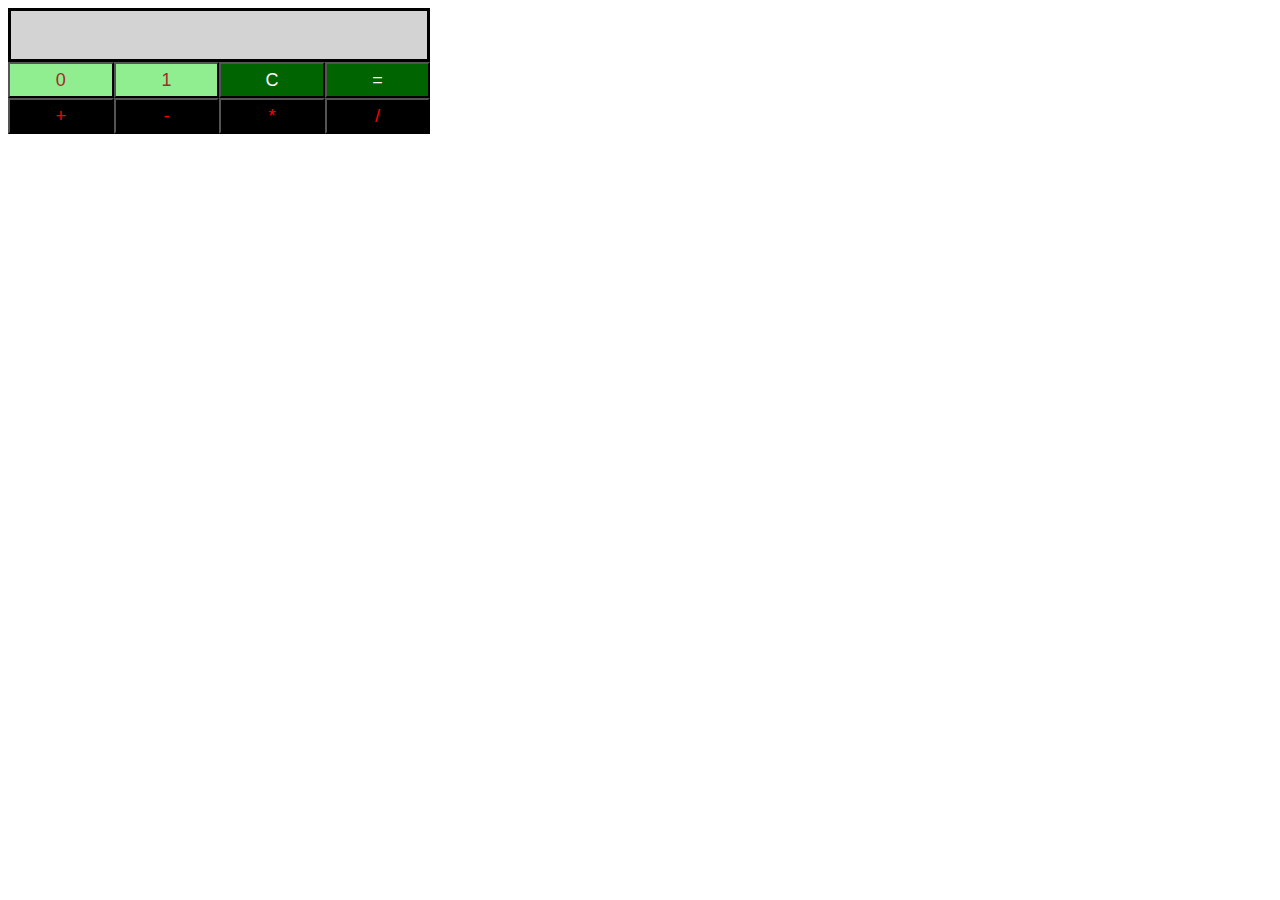
<file: 10 Days of JS HackerRank/Day 9/index.html>
<html>
    <head>
        <meta charset="utf-8">
        <title>Binary Calculator</title>
        <link rel="stylesheet" href="css/binaryCalculator.css" type="text/css">
    </head>
    <body>
        <div id ="res" class="resultClass"> </div>
        <div id="btns" class="buttonContainer">
            <button id="btn0" class="buttonClass"> 0 </button>
            <button id="btn1" class="buttonClass"> 1 </button>
            <button id="btnClr" class="buttonClass"> C </button>
            <button id="btnEql" class="buttonClass"> = </button>
            <button id="btnSum" class="buttonClass"> + </button>
            <button id="btnSub" class="buttonClass"> - </button>
            <button id="btnMul" class="buttonClass"> * </button>
            <button id="btnDiv" class="buttonClass"> / </button>
        </div>    
        <script src="js/binaryCalculator.js" type="text/javascript"></script>
    </body>
</html>
</file>
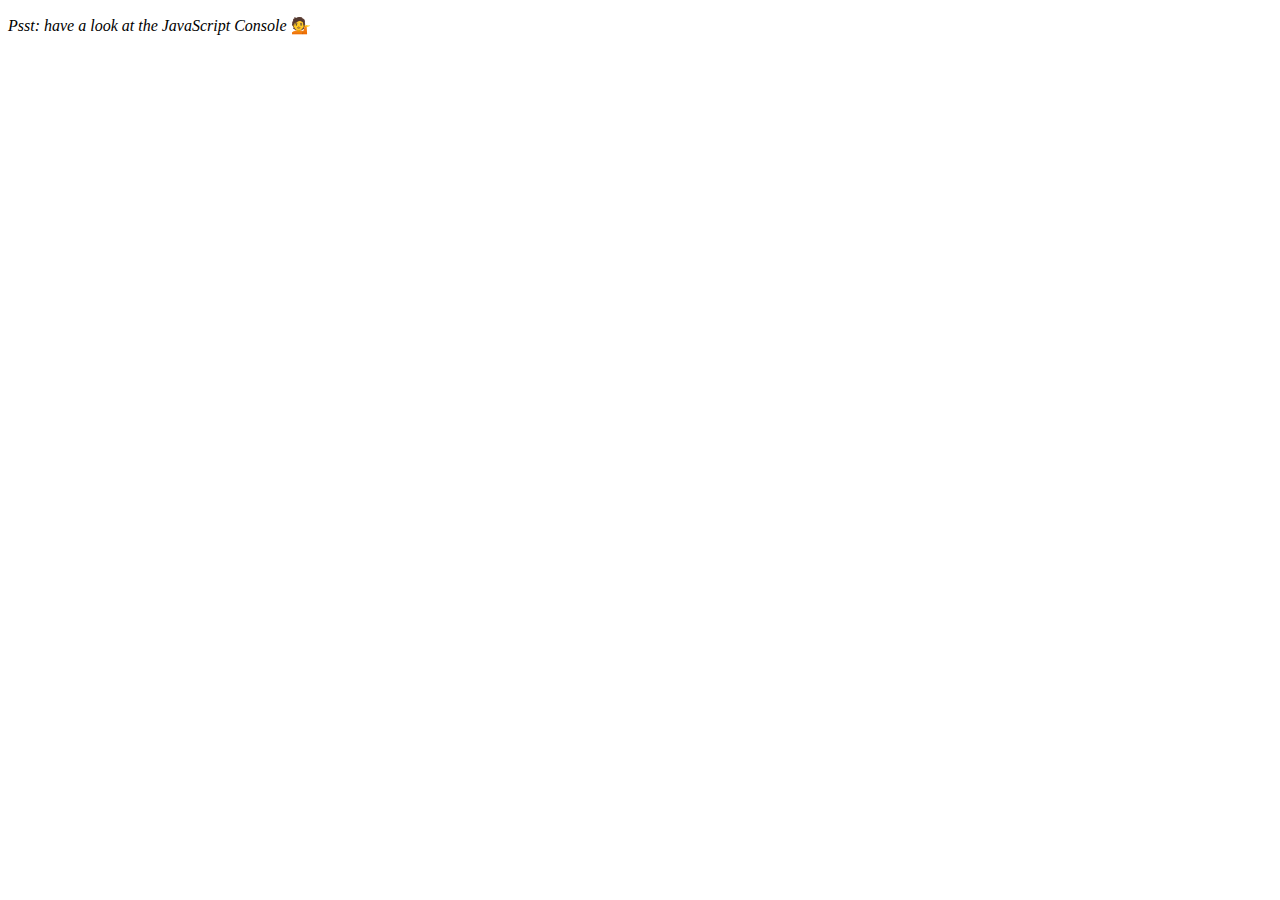
<file: JS 30 by Wesbos.com/07-Array Cardio Day 2/index.html>
<!DOCTYPE html>
<html lang="en">
  <head>
    <meta charset="UTF-8">
    <meta name="author" content="Amelie Yeh">
    <title>Array Cardio 💪💪</title>
  </head>
  <body>
    <p><em>Psst: have a look at the JavaScript Console</em> 💁</p>
    <script>
      // ## Array Cardio Day 2

      const people = [
        { name: 'Wes', year: 1988 },
        { name: 'Kait', year: 1986 },
        { name: 'Irv', year: 1970 },
        { name: 'Lux', year: 2015 }
      ];

      const comments = [
        { text: 'Love this!', id: 523423 },
        { text: 'Super good', id: 823423 },
        { text: 'You are the best', id: 2039842 },
        { text: 'Ramen is my fav food ever', id: 123523 },
        { text: 'Nice Nice Nice!', id: 542328 }
      ];

      // Some and Every Checks
      // Array.prototype.some() // is at least one person 19 or older?
      // const isAdult = people.some(function(person) {
      //   const currentYear = (new Date()).getFullYear();
      //   if (currentYear - person.year >= 19) {
      //     return true;
      //   }
      // });
      //
      const isAdult = people.some(person => (new Date()).getFullYear() - person.year >= 19);
      console.log({isAdult});

      // Array.prototype.every() // is everyone 19 or older?
      const allAdult = people.every(person => (new Date()).getFullYear() - person.year >= 19);
      // console.log("=={allAdult}==");
      console.log({allAdult});
      // console.log("==allAdult==");
      // console.log(allAdult);

      // Array.prototype.find()
      // Find is like filter, but instead returns just the one you are looking for
      // find the comment with the ID of 823423
      // const comment = comments.find(function(comment) {
      //   if(comment.id === 823423) {
      //     return true;
      //   }
      // });

      const comment = comments.find(comment => comment.id === 823423);
      console.log(comment);
      // Array.prototype.findIndex()
      // Find the comment with this ID
      // delete the comment with the ID of 823423
      const index = comments.findIndex(comment => comment.id === 823423);
      console.log(index);

      // delete method 1 - will change content of the origin array
      // comments.splice(index, 1);

      // delete method 2 - will create a new array, and not change content of origin array
      // ↓ create a new array and use ES6 syntax
      const newComments = [
        ...comments.slice(0, index),
        ...comments.slice(index + 1)
      ];

      console.table(comments);
      console.table(newComments);
    </script>
  </body>
</html>
</file>
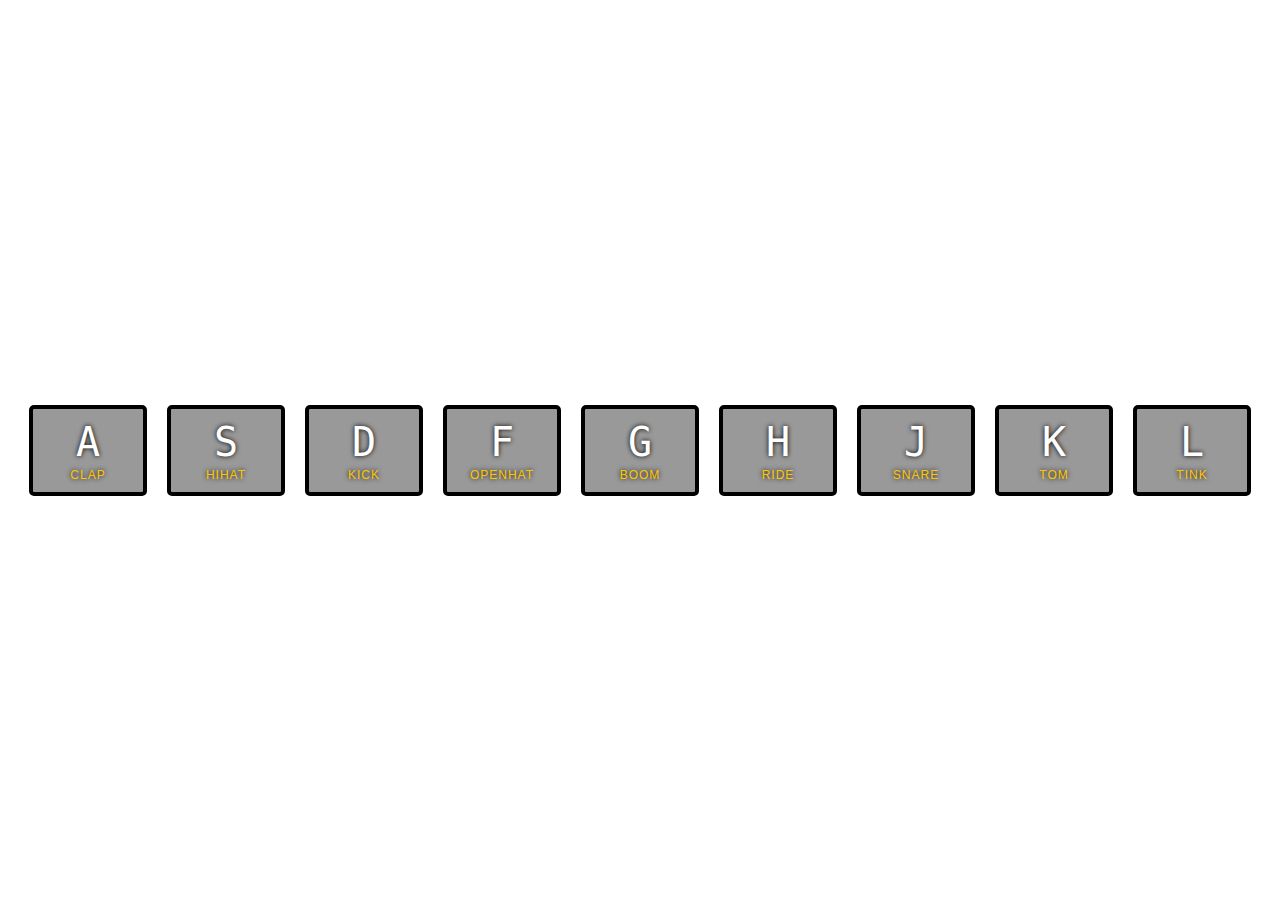
<file: JS 30 by Wesbos.com/1. JS Drumkit/index.html>
<!DOCTYPE html>
<html lang="en">
<head>
  <meta charset="UTF-8">
  <title>JS Drum Kit</title>
  <link rel="stylesheet" href="style.css">
</head>
<body>


  <div class="keys">
    <div data-key="65" class="key">
      <kbd>A</kbd>
      <span class="sound">clap</span>
    </div>
    <div data-key="83" class="key">
      <kbd>S</kbd>
      <span class="sound">hihat</span>
    </div>
    <div data-key="68" class="key">
      <kbd>D</kbd>
      <span class="sound">kick</span>
    </div>
    <div data-key="70" class="key">
      <kbd>F</kbd>
      <span class="sound">openhat</span>
    </div>
    <div data-key="71" class="key">
      <kbd>G</kbd>
      <span class="sound">boom</span>
    </div>
    <div data-key="72" class="key">
      <kbd>H</kbd>
      <span class="sound">ride</span>
    </div>
    <div data-key="74" class="key">
      <kbd>J</kbd>
      <span class="sound">snare</span>
    </div>
    <div data-key="75" class="key">
      <kbd>K</kbd>
      <span class="sound">tom</span>
    </div>
    <div data-key="76" class="key">
      <kbd>L</kbd>
      <span class="sound">tink</span>
    </div>
  </div>

  <audio data-key="65" src="sounds/clap.wav"></audio>
  <audio data-key="83" src="sounds/hihat.wav"></audio>
  <audio data-key="68" src="sounds/kick.wav"></audio>
  <audio data-key="70" src="sounds/openhat.wav"></audio>
  <audio data-key="71" src="sounds/boom.wav"></audio>
  <audio data-key="72" src="sounds/ride.wav"></audio>
  <audio data-key="74" src="sounds/snare.wav"></audio>
  <audio data-key="75" src="sounds/tom.wav"></audio>
  <audio data-key="76" src="sounds/tink.wav"></audio>

<script>
  function removeTransition(e) {
    if (e.propertyName !== 'transform') return;
    e.target.classList.remove('playing');
  }

  function playSound(e) {
    const audio = document.querySelector(`audio[data-key="${e.keyCode}"]`);
    const key = document.querySelector(`div[data-key="${e.keyCode}"]`);
    if (!audio) return;

    key.classList.add('playing');
    audio.currentTime = 0;
    audio.play();
  }

  const keys = Array.from(document.querySelectorAll('.key'));
  keys.forEach(key => key.addEventListener('transitionend', removeTransition));
  window.addEventListener('keydown', playSound);
</script>


</body>
</html>
</file>
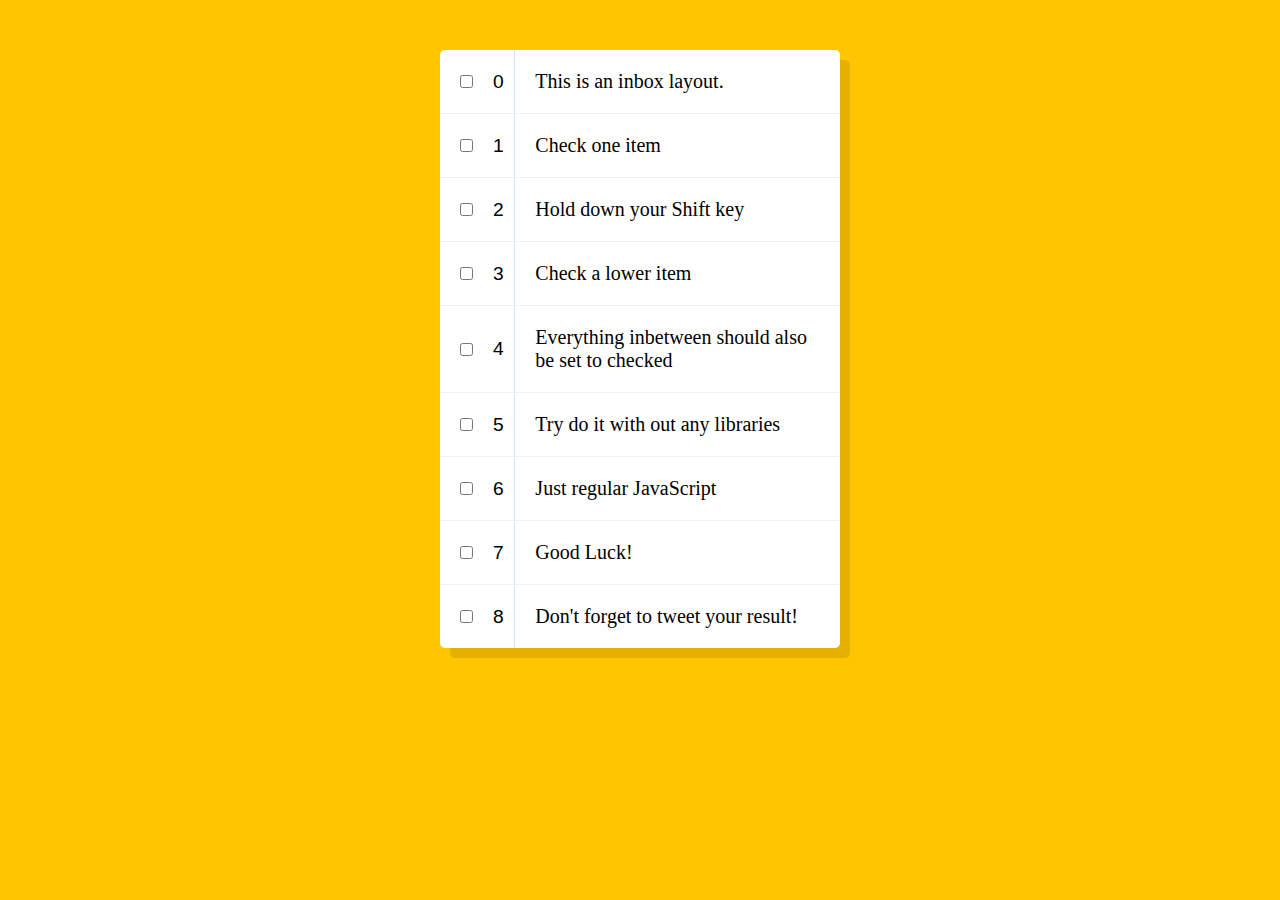
<file: JS 30 by Wesbos.com/10.Hold Shift to Check Multiple Checkboxes/index.html>
<!DOCTYPE html>
<html lang="en">
  <head>
    <meta charset="UTF-8">
    <meta name="author" content="Amelie Yeh">
    <title>Hold Shift to Check Multiple Checkboxes</title>
    <link rel="stylesheet" href="style.css">
  </head>
  <body>
     <!--
     The following is a common layout you would see in an email client.
     When a user clicks a checkbox, holds Shift, and then clicks another checkbox a few rows down, all the checkboxes inbetween those two checkboxes should be checked.
    -->
    <div class="inbox">
      <div class="item">
        <input type="checkbox">
        <big>0 &nbsp;</big>
        <p>This is an inbox layout.</p>
      </div>
      <div class="item">
        <input type="checkbox">
        <big>1 &nbsp;</big>
        <p>Check one item</p>
      </div>
      <div class="item">
        <input type="checkbox">
        <big>2 &nbsp;</big>
        <p>Hold down your Shift key</p>
      </div>
      <div class="item">
        <input type="checkbox">
        <big>3 &nbsp;</big>
        <p>Check a lower item</p>
      </div>
      <div class="item">
        <input type="checkbox">
        <big>4 &nbsp;</big>
        <p>Everything inbetween should also be set to checked</p>
      </div>
      <div class="item">
        <input type="checkbox">
        <big>5 &nbsp;</big>
        <p>Try do it with out any libraries</p>
      </div>
      <div class="item">
        <input type="checkbox">
        <big>6 &nbsp;</big>
        <p>Just regular JavaScript</p>
      </div>
      <div class="item">
        <input type="checkbox">
        <big>7 &nbsp;</big>
        <p>Good Luck!</p>
      </div>
      <div class="item">
        <input type="checkbox">
        <big>8 &nbsp;</big>
        <p>Don't forget to tweet your result!</p>
      </div>
    </div>

    <script src="hold_shift.js"></script>
  </body>
</html>
</file>
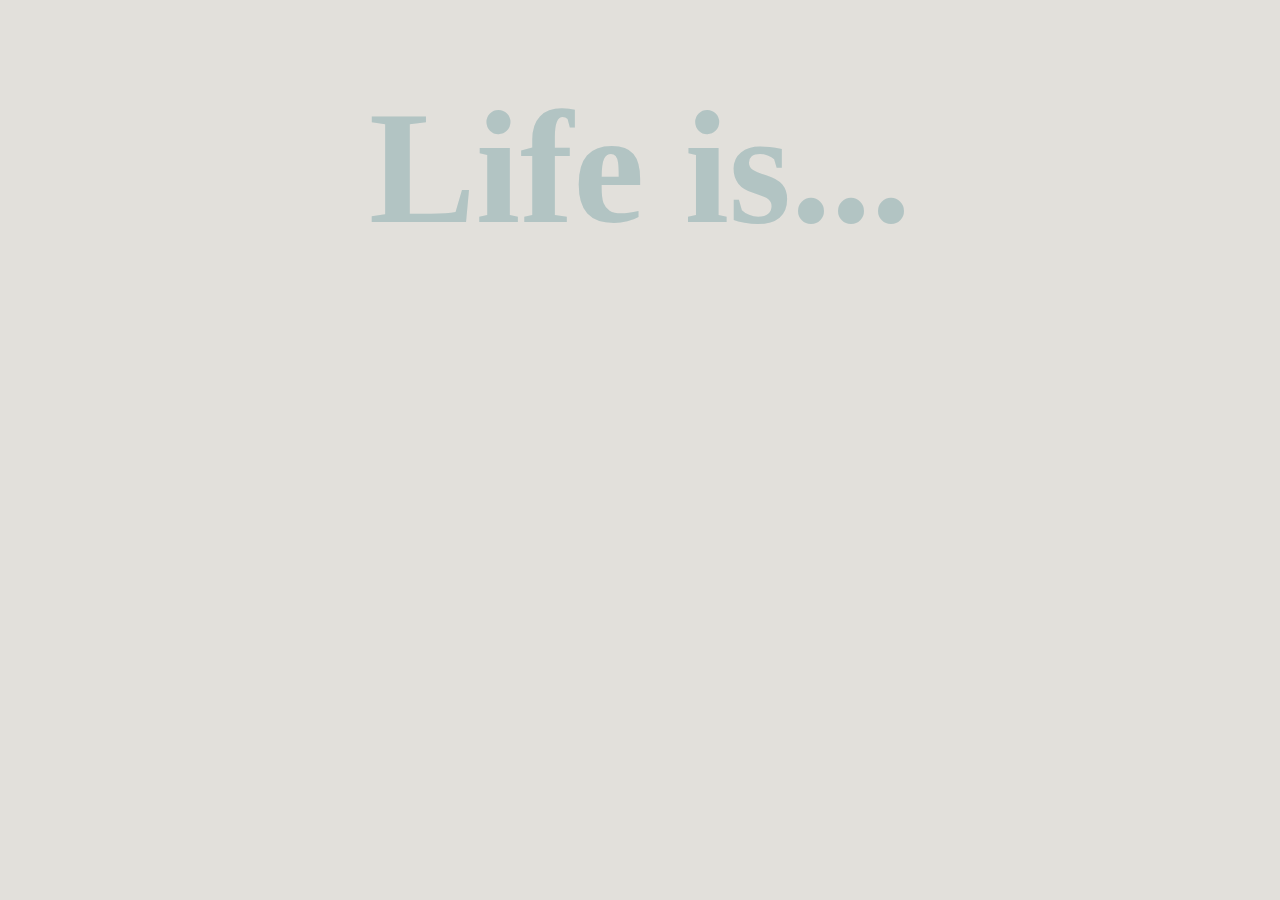
<file: JS 30 by Wesbos.com/12-keySequenceDetection/index.html>
<!DOCTYPE html>
<html lang="en">
  <head>
    <meta charset="UTF-8">
    <meta name="author" content="Amelie Yeh">
    <title>Key Detection</title>
    <script type="text/javascript" src="http://www.cornify.com/js/cornify.js"></script>
    <style>
      html { background-color: #e2e0db; }
      .title {
        color: #b2c4c3;
        font-size: 160px;
        font-weight: bold;
        line-height: 2em;
        margin: 0;
        text-align: center;
      }

      .decode {
        color: red;
        font-size: 80px;
        font-weight: bold;
        text-align: center;
      }
    </style>
  </head>
  <body>
    <div class="title">Life is...</div>
    <div class="decode"></div>

    <script>
      const pressed = [];
      const secretCode = 'happy';
      let decode = document.querySelector('.decode');

      window.addEventListener('keyup', (e) => {
        // `console.log()` the `e.key` out will get the name of the key that we pressed
        console.log(e.key);
        // `array.push` to store the keys into an array
        pressed.push(e.key);

        // check if pressed keys matches the secretCode, and then add cornify effect if matched
        pressed.splice(- secretCode.length - 1, pressed.length - secretCode.length);
        if(pressed.join('').includes(secretCode)) {
          decode.innerHTML= '';
          decode.insertAdjacentHTML('afterbegin', secretCode);
          console.log('Wow, Amazing!');
          cornify_add();
        }

        console.log(pressed);
      });
    </script>
  </body>
</html>
</file>
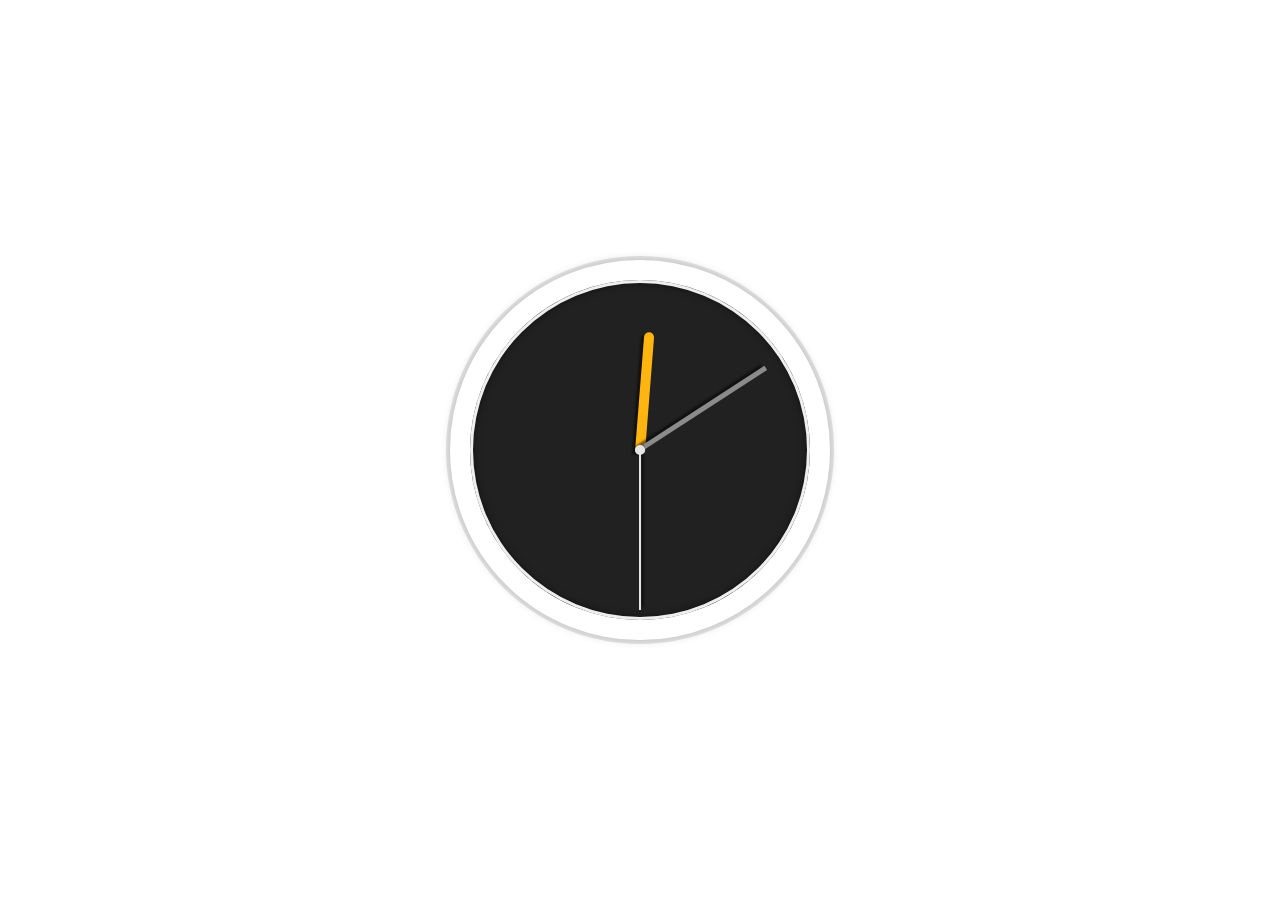
<file: JS 30 by Wesbos.com/2.jsClock/index.html>
<!DOCTYPE html>
<html lang="en">
<head>
  <meta charset="UTF-8">
  <title>JS + CSS Clock</title>
</head>
<body>


    <div class="clock">
      <div class="clock-face">
        <div class="hand hour-hand"></div>
        <div class="hand min-hand"></div>
        <div class="hand second-hand"></div>
      </div>
    </div>


  <style>
    html {
      background: url(https://pixabay.com/get/52e3d0454a53ab14f6da8c7dda353678153edfe75a567649_1280.jpg);
      background-size: cover;
      font-family: 'helvetica neue';
      text-align: center;
      font-size: 10px;
    }

    body {
      margin: 0;
      font-size: 2rem;
      display: flex;
      flex: 1;
      min-height: 100vh;
      align-items: center;
    }

    .clock {
      width: 30rem;
      height: 30rem;
      border: 20px solid white;
      border-radius: 50%;
      margin: 50px auto;
      background: url(http://samuel-garcia.site/img/clock-sam.png);
      background-size: cover;
      background-color: #212121;
      position: relative;
      padding: 2rem;
      box-shadow:
        0 0 0 4px rgba(0,0,0,0.1),
        inset 0 0 0 3px #EFEFEF,
        inset 0 0 10px black,
        0 0 10px rgba(0,0,0,0.2);
    }

    .clock-face {
      position: relative;
      width: 100%;
      height: 100%;
      transform: translateY(-3px); /* account for the height of the clock hands */
    }

    .hand {
      background: #ffb510;
      box-shadow: 3px 3px 2px rgba(0, 0, 0, .5);
      height:6px;
      position: absolute;
      right: 50%;
      top:50%;
      transform-origin: 100%;
      transform: rotate(90deg);
      transition-timing-function: cubic-bezier(0.1, 2.7, 0.58, 1);
      transition: all 0.05s;
      width:50%;
    }
    .hour-hand {
      border-bottom-left-radius: 0.5em;
      border-top-left-radius: 0.5em;
      height: 10px;
      width: 40%;
    }


    .min-hand {
      height: 5px;
      background-color: #8b8b8b;
    }

    .second-hand {
      height: 2px;
      background-color: #e5e5e5;
      width: 54%;
    }

    .second-hand::before {
      background-color: #e5e5e5;
      border-radius: 50%;
      content: "";
      height: 10px;
      left: 95.5%;
      position: absolute;
      top: -4px;
      width: 10px;
    }
</style>

<script>
  const secondHand = document.querySelector('.second-hand');
  const minsHand = document.querySelector('.min-hand');
  const hourHand = document.querySelector('.hour-hand');

  function setDate() {
    const now = new Date();

    const seconds = now.getSeconds();
    const secondsDegrees = ((seconds / 60) * 360) + 90;
    secondHand.style.transform = `rotate(${secondsDegrees}deg)`;

    const mins = now.getMinutes();
    const minsDegrees = ((mins / 60) * 360) + ((seconds/60)*6) + 90;
    minsHand.style.transform = `rotate(${minsDegrees}deg)`;

    const hour = now.getHours();
    const hourDegrees = ((hour / 12) * 360) + ((mins/60)*30) + 90;
    hourHand.style.transform = `rotate(${hourDegrees}deg)`;

    if (secondsDegrees === 90) secondHand.style.transition = 'all 0s';
    else secondHand.style.transition = 'all 0.05s';

    if (minsDegrees === 90) minHand.style.transition = 'all 0s';
    else minHand.style.transition = 'all 0.1s';

  }

  setInterval(setDate, 1000);

  setDate();

</script>
</body>
</html>
</file>
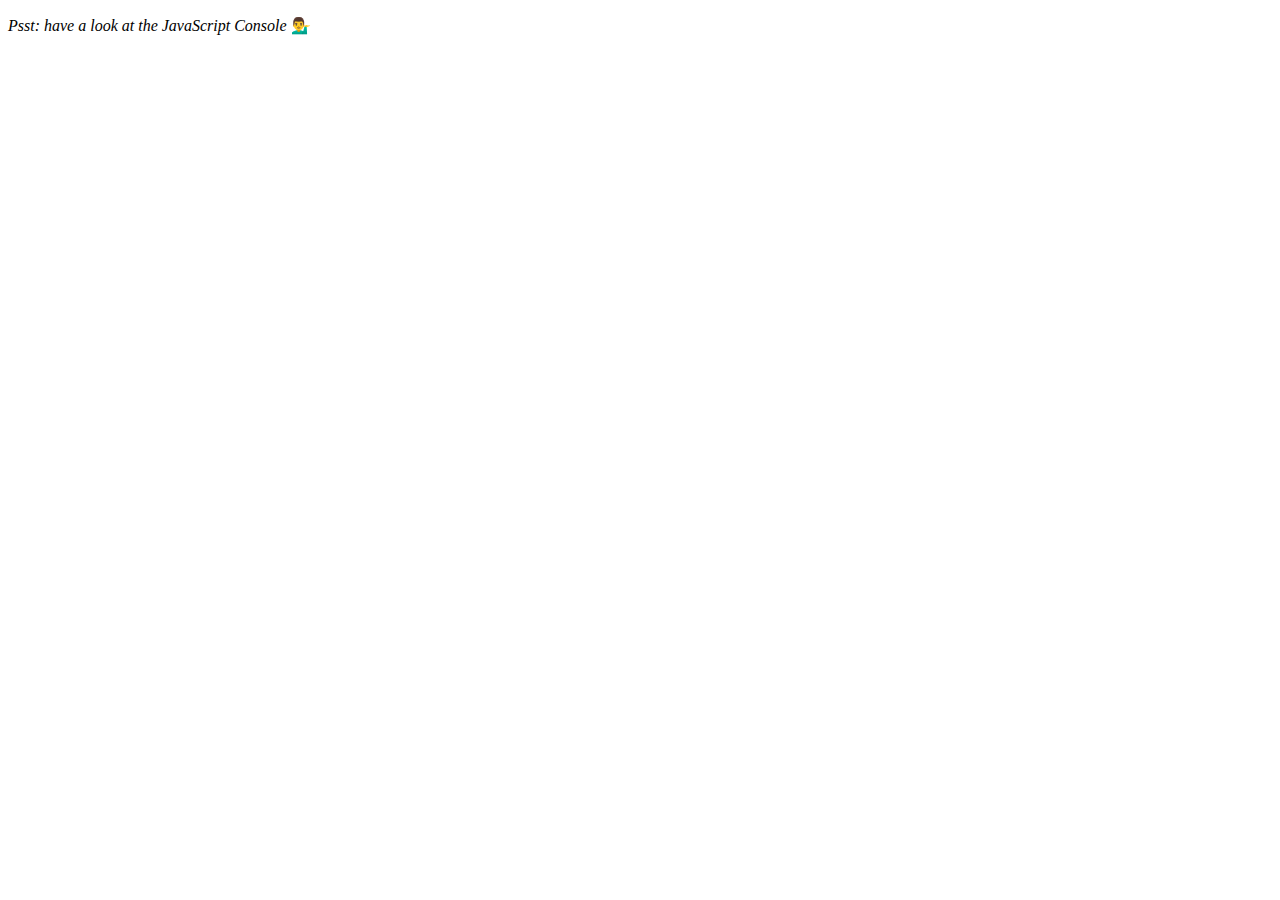
<file: JS 30 by Wesbos.com/4.ACD1/index.html>
<!DOCTYPE html>
<html lang="en">
  <head>
    <meta charset="UTF-8">
    <meta name="author" content="Amelie Yeh">
    <title>Array Cardio 💪</title>
  </head>
  <body>
    <p><em>Psst: have a look at the JavaScript Console</em> 💁‍♂️</p>
    <script>
      // Get your shorts on - this is an array workout!
      // ## Array Cardio Day 1

      // Some data we can work with

      const inventors = [
        { first: 'Albert', last: 'Einstein', year: 1879, passed: 1955 },
        { first: 'Isaac', last: 'Newton', year: 1643, passed: 1727 },
        { first: 'Galileo', last: 'Galilei', year: 1564, passed: 1642 },
        { first: 'Marie', last: 'Curie', year: 1867, passed: 1934 },
        { first: 'Johannes', last: 'Kepler', year: 1571, passed: 1630 },
        { first: 'Nicolaus', last: 'Copernicus', year: 1473, passed: 1543 },
        { first: 'Max', last: 'Planck', year: 1858, passed: 1947 },
        { first: 'Katherine', last: 'Blodgett', year: 1898, passed: 1979 },
        { first: 'Ada', last: 'Lovelace', year: 1815, passed: 1852 },
        { first: 'Sarah E.', last: 'Goode', year: 1855, passed: 1905 },
        { first: 'Lise', last: 'Meitner', year: 1878, passed: 1968 },
        { first: 'Hanna', last: 'Hammarström', year: 1829, passed: 1909 }
      ];

      const people = ['Beck, Glenn', 'Becker, Carl', 'Beckett, Samuel', 'Beddoes, Mick', 'Beecher, Henry', 'Beethoven, Ludwig', 'Begin, Menachem', 'Belloc, Hilaire', 'Bellow, Saul', 'Benchley, Robert', 'Benenson, Peter', 'Ben-Gurion, David', 'Benjamin, Walter', 'Benn, Tony', 'Bennington, Chester', 'Benson, Leana', 'Bent, Silas', 'Bentsen, Lloyd', 'Berger, Ric', 'Bergman, Ingmar', 'Berio, Luciano', 'Berle, Milton', 'Berlin, Irving', 'Berne, Eric', 'Bernhard, Sandra', 'Berra, Yogi', 'Berry, Halle', 'Berry, Wendell', 'Bethea, Erin', 'Bevan, Aneurin', 'Bevel, Ken', 'Biden, Joseph', 'Bierce, Ambrose', 'Biko, Steve', 'Billings, Josh', 'Biondo, Frank', 'Birrell, Augustine', 'Black, Elk', 'Blair, Robert', 'Blair, Tony', 'Blake, William'];

      // Array.prototype.filter()
      // 1. Filter the list of inventors for those who were born in the 1500's

      // more shortly
      const fifteens = inventors.filter(inventor => (inventor.year >= 1500 && inventor.year < 1600));
      console.table(fifteens);

      // arrow function
      // const fifteens = inventors.filter(inventor => {
      //   if (inventor.year >= 1500 && inventor.year < 1600) {
      //     return true;  // keep it
      //   }
      // });

      // const fifteens = inventors.filter(function(inventor) {
      //   if(inventor.year >= 1500 && inventor.year < 1600 ) {
      //     return true; // keep it
      //   }
      // });
      // console.log(fifteens);


      // Array.prototype.map()
      // 2. Give us an array of the inventors' first and last names
      const fullNames = inventors.map(inventor => `${inventor.first} ${inventor.last}`);
      // const fullNames = inventors.map(inventor => inventor.first + ' ' + inventor.last);
      // const fullNames = inventors.map(function(inventor) {
      //   return inventor.first + ' ' + inventor.last;
      // });
      console.log(fullNames);

      // Array.prototype.sort()
      // 3. Sort the inventors by birthdate, oldest to youngest
      const ordered = inventors.sort((a, b) => (a.year > b.year ? 1 : -1));
      // const ordered = inventors.sort((a, b) => a.year - b.year); // in this case can use only '-' to sort ascending order
      // const ordered = inventors.sort(function(a, b) {
      //   if(a.year > b.year) {
      //     return 1;
      //   } else {
      //     return -1;
      //   }
      // });
      console.table(ordered);

      // Array.prototype.reduce()
      // 4. How many years did all the inventors live?
      const totalYears = inventors.reduce((total, inventor) => {
        return total += inventor.passed - inventor.year
      }, 0);
      console.log(totalYears);

      // 5. Sort the inventors by years lived
      const oldest = inventors.sort((a, b) => {
        const lastGuy = a.passed - a.year;
        const nextGuy = b.passed - b.year;

        return lastGuy > nextGuy ? -1 : 1;
      });

      console.table(oldest);

      // 6. create a list of Boulevards in Paris that contain 'de' anywhere in the name
      // https://en.wikipedia.org/wiki/Category:Boulevards_in_Paris
      const links = Array.from(document.querySelectorAll('.mw-category a'));
      // use ES6 new array syntax => const links = [...(document.querySelectorAll('.mw-category a'))];
      // const category = document.querySelector('.mw-category');
      // const links = Array.from(category.querySelectorAll('a')); // turn the nodeList (links) into an array
      // console.log(links);
      const de = links
              .map(link => link.textContent)  // extracting out only string
              .filter(streetName => streetName.includes('de'));

      console.log(de);

      // 7. sort Exercise
      // Sort the people alphabetically by last name
      const alpha = people.sort((lastOne, nextOne) => {
        const [aLast, aFirst] = lastOne.split(', ');
        const [bLast, bFirst] = nextOne.split(', ');

        return aLast > bLast ? 1 : -1;
      });

      console.log(alpha);

      // 8. Reduce Exercise
      // Sum up the instances of each of these
      const data = ['car', 'car', 'truck', 'truck', 'bike', 'walk', 'car', 'van', 'bike', 'walk', 'car', 'van', 'car', 'truck' ];

      const transportation = data.reduce(function(obj, item) {
        if(!obj[item]) {
          obj[item] = 0;
        }
        obj[item] ++;
        return obj;
      }, {});

      console.log(transportation);

    </script>
  </body>
</html>
</file>
<file: 10 Days of JS HackerRank/Day 9/css/binaryCalculator.css>
body {
    width: 33%;
}

#res {
    background-color: lightgray;
    border: solid;
    height: 48px;
    font-size: 20px;
}

#btn0, #btn1 {
    background-color: lightgreen;
    color: brown;
}

#btnClr, #btnEql {
    background-color: darkgreen;
    color: white;
}

#btnSum, #btnSub, #btnMul, #btnDiv {
    background-color: black;
    color: red;
}

.buttonClass {
    width: 25%;
    height: 36px;
    font-size: 18px;
    margin: 0px;
    float: left;
}
</file>
<file: JS 30 by Wesbos.com/1. JS Drumkit/style.css>
html {
  font-size: 10px;
  background: url(https://github.com/nisnym/JS_Hamper/raw/master/JS%2030%20by%20Wesbos.com/1.%20JS%20Drumkit/bg.jpg) bottom center;
  background-size: cover;
}

body,html {
  margin: 0;
  padding: 0;
  font-family: sans-serif;
}

.keys {
  display: flex;
  flex: 1;
  min-height: 100vh;
  align-items: center;
  justify-content: center;
}

.key {
  border: .4rem solid black;
  border-radius: .5rem;
  margin: 1rem;
  font-size: 1.5rem;
  padding: 1rem .5rem;
  transition: all .07s ease;
  width: 10rem;
  text-align: center;
  color: white;
  background: rgba(0,0,0,0.4);
  text-shadow: 0 0 .5rem black;
}

.playing {
  transform: scale(1.1);
  border-color: #ffc600;
  box-shadow: 0 0 1rem #ffc600;
}

kbd {
  display: block;
  font-size: 4rem;
}

.sound {
  font-size: 1.2rem;
  text-transform: uppercase;
  letter-spacing: .1rem;
  color: #ffc600;
}
</file>
<file: JS 30 by Wesbos.com/10.Hold Shift to Check Multiple Checkboxes/style.css>
html {
  font-family: sans-serif;
  background:#ffc600;
}

.inbox {
  max-width:400px;
  margin:50px auto;
  background:white;
  border-radius:5px;
  box-shadow:10px 10px 0 rgba(0,0,0,0.1);
}

.item {
  display:flex;
  align-items:center;
  border-bottom: 1px solid #F1F1F1;
}

.item:last-child {
  border-bottom:0;
}


input:checked + p {
  background:#F9F9F9;
  text-decoration: line-through;
}

input[type="checkbox"] {
  margin:20px;
}

p {
  margin:0;
  padding:20px;
  transition:background 0.2s;
  flex:1;
  font-family:'helvetica neue';
  font-size: 20px;
  font-weight: 200;
  border-left: 1px solid #D1E2FF;
}

.details {
  text-align: center;
  font-size: 15px;
}
</file>
